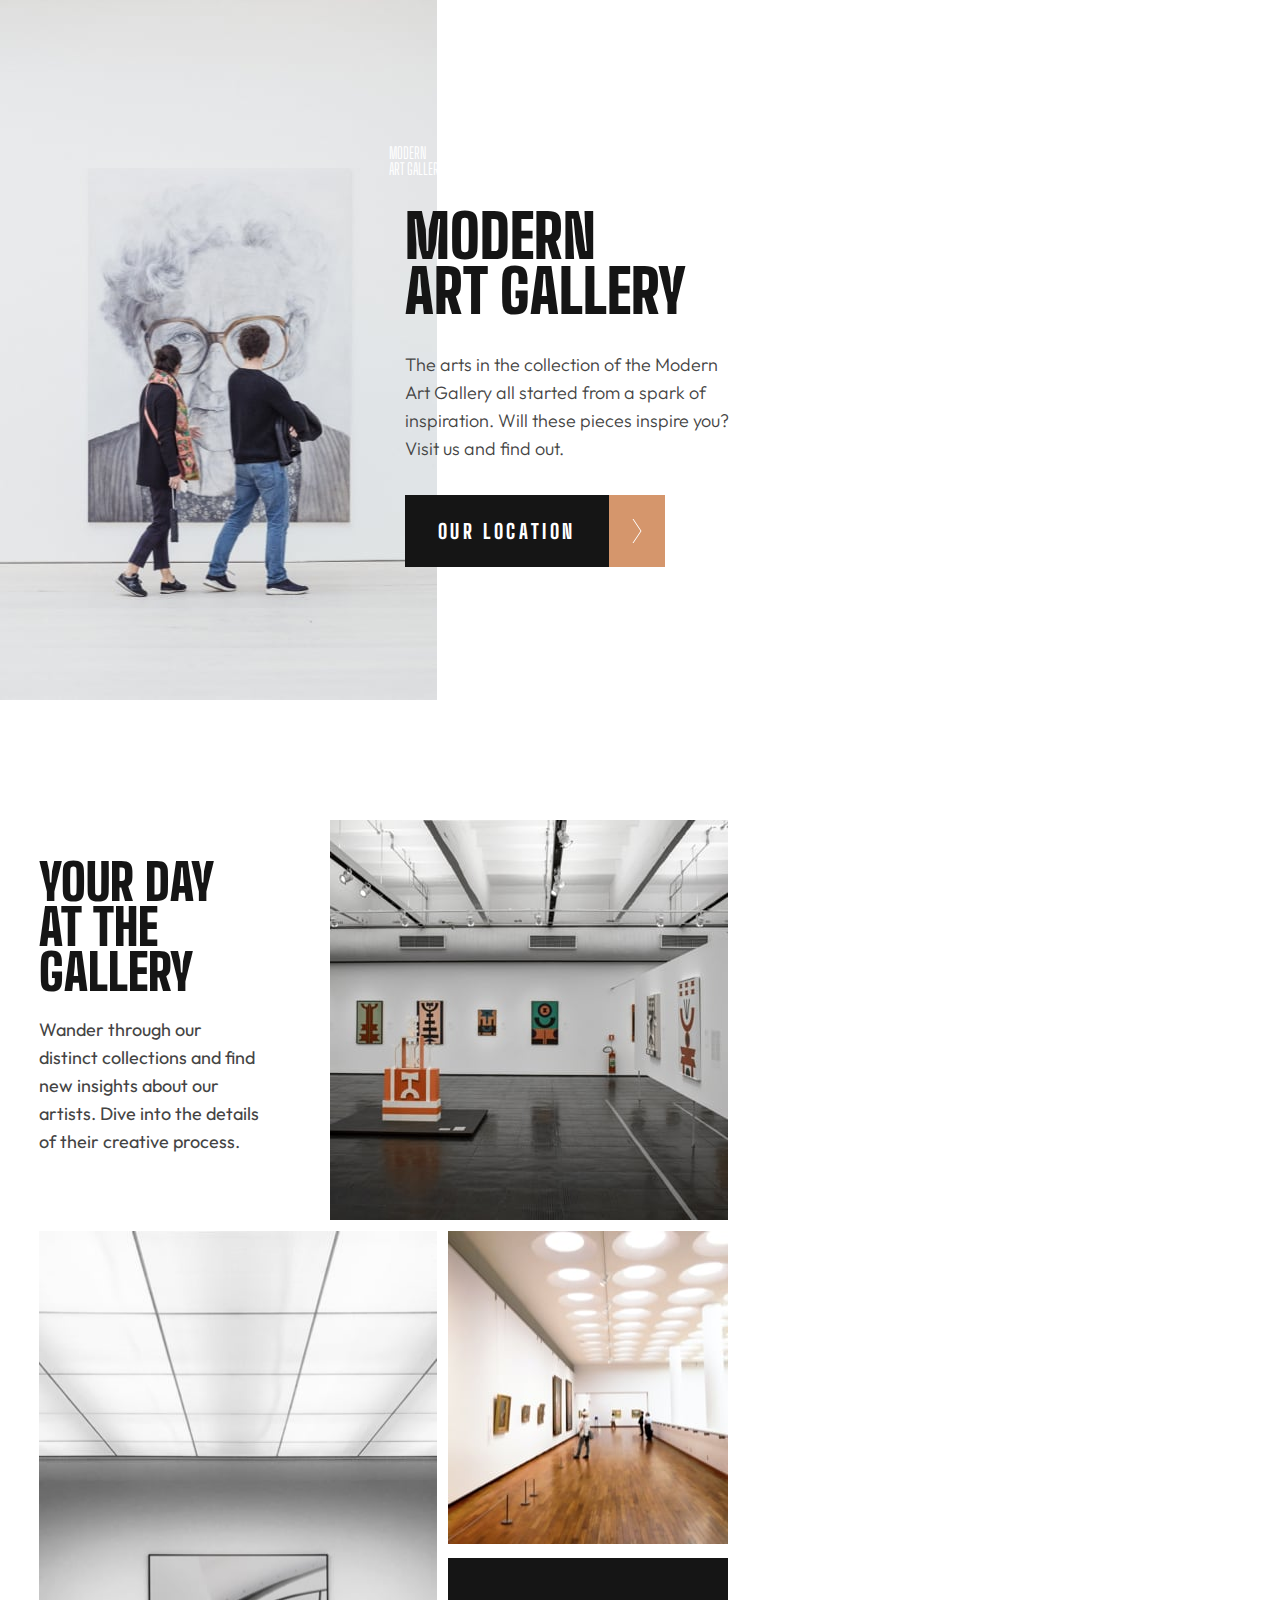
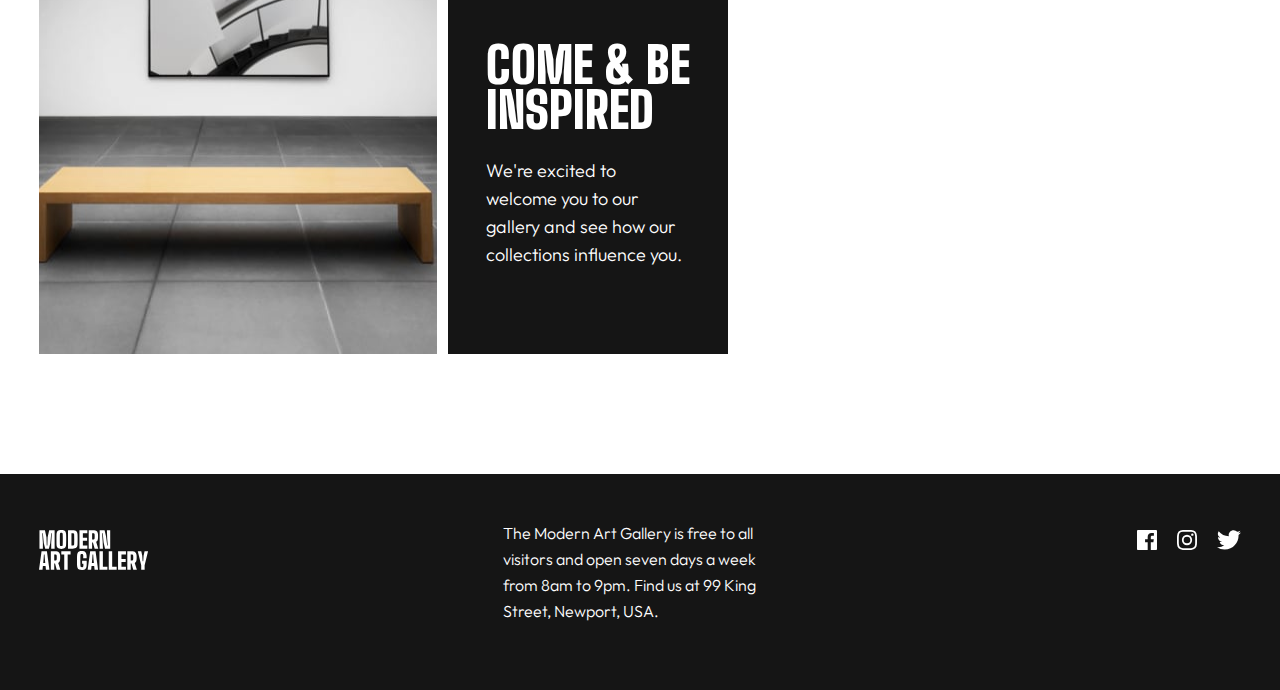
<file: index.html>
<!DOCTYPE html>
<html lang="en">
  <head>
    <meta charset="UTF-8" />
    <meta name="viewport" content="width=device-width, initial-scale=1.0" />
    <link rel="stylesheet" href="reset.css" />
    <link rel="stylesheet" href="style.css" />
    <link
      rel="icon"
      type="image/png"
      sizes="32x32"
      href="./assets/favicon-32x32.png"
    />
    <link rel="preconnect" href="https://fonts.googleapis.com" />
    <link rel="preconnect" href="https://fonts.gstatic.com" crossorigin />
    <link
      href="https://fonts.googleapis.com/css2?family=Big+Shoulders+Display:wght@800;900&family=Outfit:wght@300;400;600&family=Plus+Jakarta+Sans:wght@400;500;600;700;800&family=Red+Hat+Display:wght@500;700;900&display=swap"
      rel="stylesheet"
    />
    <link rel="preconnect" href="https://fonts.googleapis.com" />
    <link rel="preconnect" href="https://fonts.gstatic.com" crossorigin />
    <link
      href="https://fonts.googleapis.com/css2?family=Big+Shoulders+Display:wght@800;900&family=Outfit:wght@300&family=Plus+Jakarta+Sans:wght@400;500;600;700;800&family=Red+Hat+Display:wght@500;700;900&display=swap"
      rel="stylesheet"
    />
    <title>Frontend Mentor | Art gallery website</title>
  </head>









  <body>
    <!-- Start header --><!-- Start header --><!-- Start header -->
    <header>
      <img
        class="mobile_header_photo"
        src="./assets/mobile/image-hero.jpg"
        alt="header photo"
      />
      <img class="tablet_header_photo" src="./assets/tablet/image-hero.jpg" alt="">
      <div class="blacknwhite">
        <img class="desktop_header_photo" src="./assets/desktop/image-hero.jpg" alt="">
      </div>
      <div class="modern_art">
        <h1 class="modernart_logo">MODERN<br>ART GALLERY</h1>
        <div class="header_texts"> 
          <h1 class="text1">MODERN <br> ART GALLERY</h1>
          <div class="desktop_p_button">
            <p class="text2">
              The arts in the collection of the Modern Art Gallery all started from
              a spark of inspiration. Will these pieces inspire you? Visit us and
              find out.
            </p>        
            <a class="link" href="location.html">
              <button class="header_button">
                OUR LOCATION
              </button>
              <div class="arrow_div">
                <img src="./assets/icon-arrow-right.svg" alt="arrow-right" />
              </div>            
            </a>
          </div>        
        </div>
      </div>
    </header>
    <!-- End header --><!-- End header --><!-- End header -->












    <!-- Start main --><!-- Start main --><!-- Start main -->
    <main>
      <div class="main_container1">
        <img
          class="container1_img1"
          src="./assets/mobile/image-grid-1.jpg"
          alt="image-grid"
        />
        <div class="main_text1">
          <h1>YOUR DAY AT THE GALLERY</h1>
          <p>
            Wander through our distinct collections and find new insights about
            our artists. Dive into the details of their creative process.
          </p>
        </div>
        <img class="tablet_container1_img1" src="./assets/tablet/image-grid-1.jpg" alt="">
        <img class="desktop_container1_img1" src="./assets/desktop/image-grid-1.jpg" alt="">
      </div>





      <div class="main_container2">
        <img class="container2_img1" src="./assets/mobile/image-grid-2.jpg" alt="image_grid-2"/>
        <img class="tablet_container2_img1" src="./assets/tablet/image-grid-2.jpg" alt="">
        <img class="desktop_container2_img1" src="./assets/desktop/image-grid-2.jpg" alt="">
        <img class="container2_img2" src="./assets/mobile/image-grid-3.jpg" alt="image-grid-3"/>



        <div class="main_container3">
          <img class="tablet_container2_img2" src="./assets/tablet/image-grid-3.jpg" alt="">
          <img class="desktop_container2_img2" src="./assets/desktop/image-grid-3.jpg" alt="">
          <div class="main_text2">
            <h1>COME & BE INSPIRED</h1>
            <p>
              We're excited to welcome you to our gallery and see how our
              collections influence you.
            </p>
          </div>
        </div>
      </div>
    </main>
    <!-- End main --><!-- End main --><!-- End main -->










    <!-- Start footer --><!-- Start footer --><!-- Start footer -->
    <footer>
      
        <img
          class="footer_logo1"
          src="./assets/logo-light.svg"
          alt="logo-light"
        />
        <p class="footer_text">
          The Modern Art Gallery is free to all visitors and open seven days a
          week from 8am to 9pm. Find us at 99 King Street, Newport, USA.
        </p>
        <div class="footer_logos3">
          <img class="facebook" src="./assets/icon-facebook.svg" alt="facebook" />
          <img class="instagram" src="./assets/icon-instagram.svg" alt="instagram" />
          <img class="twitter" src="./assets/icon-twitter.svg" alt="twitter" />
        </div>
      
    </footer>
    <!-- End footer --><!-- End footer --><!-- End footer -->
  </body>
</html>
</file>
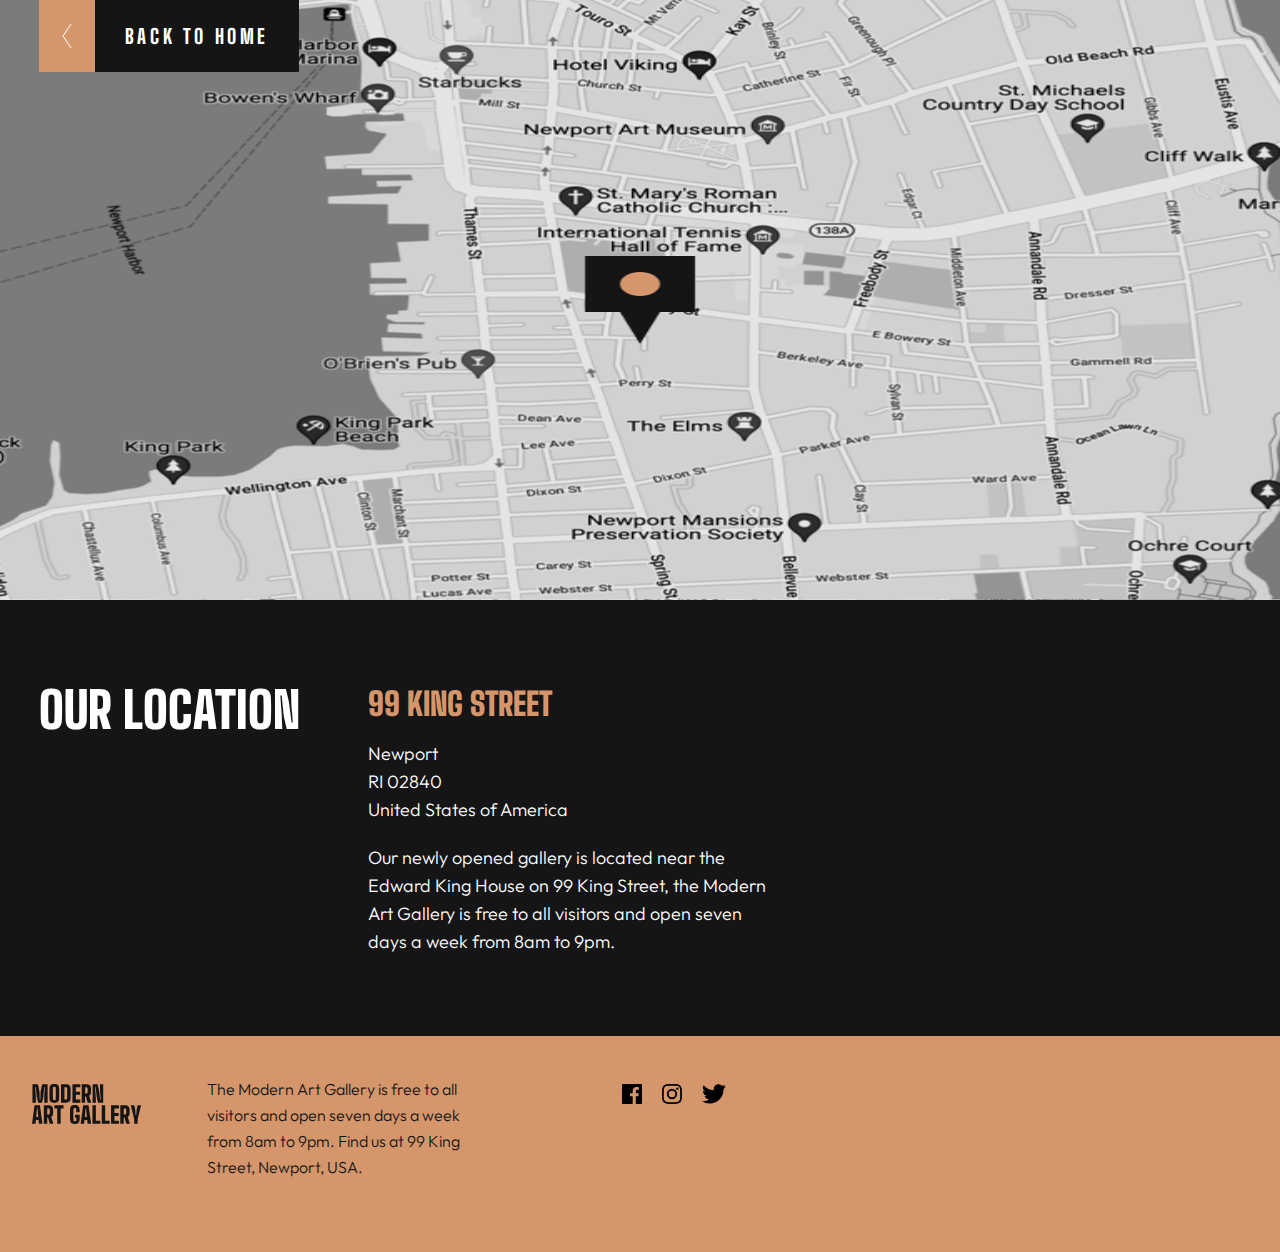
<file: location.html>
<!DOCTYPE html>
<html lang="en">
  <head>
    <meta charset="UTF-8" />
    <meta name="viewport" content="width=device-width, initial-scale=1.0" />
    <link rel="stylesheet" href="reset.css" />
    <link rel="stylesheet" href="style.css" />
    <link
      rel="icon"
      type="image/png"
      sizes="32x32"
      href="./assets/favicon-32x32.png"
    />
    <link rel="preconnect" href="https://fonts.googleapis.com" />
    <link rel="preconnect" href="https://fonts.gstatic.com" crossorigin />
    <link
      href="https://fonts.googleapis.com/css2?family=Big+Shoulders+Display:wght@800;900&family=Outfit:wght@300;400;600&family=Plus+Jakarta+Sans:wght@400;500;600;700;800&family=Red+Hat+Display:wght@500;700;900&display=swap"
      rel="stylesheet"
    />
    <link rel="preconnect" href="https://fonts.googleapis.com" />
    <link rel="preconnect" href="https://fonts.gstatic.com" crossorigin />
    <link
      href="https://fonts.googleapis.com/css2?family=Big+Shoulders+Display:wght@800;900&family=Outfit:wght@300&family=Plus+Jakarta+Sans:wght@400;500;600;700;800&family=Red+Hat+Display:wght@500;700;900&display=swap"
      rel="stylesheet"
    />
    <title>Frontend Mentor | Art gallery website</title>
  </head>







<!-- location start header --><!-- location start header -->
  <body>


    
    <div class="header2">
      <img class="map" src="./assets/mobile/image-map.png" alt="map-image" />
      <img class="tablet_map" src="./assets/tablet/image-map.png" alt="">
      <img class="desktop_map" src="./assets/desktop/image-map.png" alt="">
      <a class="link2" href="index.html">
        <div class="arrow_div">
          <img src="./assets/icon-arrow-left.svg" alt="arrow-left" />
        </div>

        <button class="header_button">BACK TO HOME</button>
      </a>
    </div>
<!-- location end header --><!-- location end header -->


<!-- location start main --><!-- location start main -->


    <div class="main2">
      <h1>OUR LOCATION</h1>
      <div class="main2_info">
        <div class="main2_address">
        <h2>99 KING STREET</h2>
        <div class="address">
          <p>Newport</p>
          <p>RI 02840</p>
          <p>United States of America</p>
        
        </div>
        </div>

        <p class="main2_long_text">
          Our newly opened gallery is located near the Edward King House on 99
          King Street, the Modern Art Gallery is free to all visitors and open
          seven days a week from 8am to 9pm.
        </p>
      </div>
    </div>
<!-- location end main --><!-- location end main -->




<!-- location start footer --><!-- location start footer -->
    <div class="footer2">
      
        <img
          class="footer_logo1"
          src="./assets/logo-dark.svg"
          alt="logo-light"
        />
        <p class="footer2_text">
          The Modern Art Gallery is free to all visitors and open seven days a
          week from 8am to 9pm. Find us at 99 King Street, Newport, USA.
        </p>
        <div class="footer2_logos3">
          <img class="facebook" src="./assets/icon-facebook.svg" alt="facebook" />
          <img class="instagram" src="./assets/icon-instagram.svg" alt="instagram" />
          <img class="twitter" src="./assets/icon-twitter.svg" alt="twitter" />
        </div>
      
    </div>
  </body>
</html>
</file>
<file: style.css>
/* mobile-size */
/* mobile-size */
/* mobile-size */
/* mobile-size */ /* mobile-size */
/* mobile-size */ /* mobile-size */
/* mobile-size */ /* mobile-size */ /* mobile-size */
/* mobile-size */ /* mobile-size */ /* mobile-size */
/* mobile-size */ /* mobile-size */ /* mobile-size */ /* mobile-size */
/* mobile-size */ /* mobile-size */ /* mobile-size */ /* mobile-size */
* {
  box-sizing: border-box;
  padding: 0;
  margin: 0;
}

body {
  color: #f2f2f2;
}

/* stert-header */ /* stert-header */
/* stert-header */ /* stert-header */
/* stert-header */ /* stert-header */

header {
  padding-bottom: 200px;
}

.mobile_header_photo {
  width: 100%;
}
.tablet_header_photo {
  display: none;
}

.desktop_header_photo {
  display: none;
}

.desktop_container1_img1 {
  display: none;
}

.desktop_container2_img1 {
  display: none;
}

.desktop_map {
  display: none;
}

.desktop_container2_img2 {
  display: none;
}

.tablet_container1_img1 {
  display: none;
}

.tablet_container2_img1 {
  display: none;
}

.tablet_container2_img2 {
  display: none;
}

.header_texts {
  padding-left: 16px;
  padding-right: 16px;
}
.header_texts h1 {
  font-size: 60px;
  font-weight: 900;
  line-height: 55px;
  color: rgba(21, 21, 21, 1);
  margin-top: 32px;
  margin-bottom: 32px;
}

h1 {
  font-family: "Big Shoulders Display";
}

h2 {
  font-family: "Big Shoulders Display";
}

p {
  font-family: "Outfit";
}

.modernart_logo {
  color: white;
}

.header_texts p {
  font-size: 18px;
  color: #444444;
  font-weight: 300;
  line-height: 28px;
  margin-bottom: 32px;
}

.header_button {
  background-color: #151515;
  height: 72px;
  width: 204px;
  border: none;
  color: #ffffff;
  font-size: 20px;
  font-weight: 800;
  line-height: 24px;
  letter-spacing: 3.6px;
  font-family: "Big Shoulders Display";
}

.arrow_div {
  width: 56px;
  height: 72px;
  background-color: #d5966c;
  justify-content: center;
  align-items: center;
  display: flex;
}

.link {
  display: flex;
}

a {
  text-decoration: none;
}

/* End-header */ /* End-header */
/* End-header */ /* End-header */

/* main */ /* main */
/* main */ /* main */
main {

  display: flex;
  flex-direction: column;
  padding-left: 16px;
  padding-right: 16px;
}

.container1_img1 {
  padding-bottom: 25px;
}

.main_text1 h1 {
  font-weight: 900;
  font-size: 50px;
  color: #151515;
  line-height: 45px;
  width: 220px;
  margin-bottom: 21px;
}

.main_text1 p {
  font-size: 300;
  font-size: 18px;
  line-height: 28px;
  color: #444444;
  padding-bottom: 32px;
}

.container2_img1 {
  padding-bottom: 16px;
}

.container2_img2 {
  padding-bottom: 16px;
}

.main_text2 {
  background-color: #151515;
  height: 293px;
  display: flex;
  justify-content: center;
  flex-direction: column;
  padding-left: 24px;
  margin-bottom: 120px;
}

.main_text2 h1 {
  color: #ffffff;
  font-size: 50px;
  font-weight: 900;
  line-height: 45px;
  margin-bottom: 24px;
}

.main_text2 p {
  color: #ffffff;
  font-size: 18px;
  font-weight: 300;
  line-height: 28px;
}

/* End-main */ /* End-main */
/* End-main */ /* End-main */

/* Start footer */ /* Start footer */
/* Start footer */ /* Start footer */

footer {
  width: 100%;
  background-color: #151515;
  height: 336px;
  display: flex;
  flex-direction: column;
  padding-left: 32px;
  padding-top: 48px;
  padding-right: 32px;
}

.footer_logo1 {
  width: 110px;
}

.footer_text {
  color: #ffffff;
  font-weight: 300;
  font-size: 16px;
  line-height: 26px;
  margin-top: 38px;
  margin-bottom: 28px;
}

.footer_logos3 {
  display: flex;
  flex-direction: row;
  column-gap: 20px;
}

/* End footer */ /* End footer */
/* End footer */ /* End footer */

/* location page */ /* location page */ /* location page */ /* location page */
/* location page */ /* location page */ /* location page */ /* location page */
/* location page */ /* location page */ /* location page */ /* location page */

.header2 {
  height: 574px;
  display: flex;
  width: 100%;
}
.map {
  width: 100%;
}

.tablet_map {
  display: none;
}

a {
  position: absolute;
}

.main2 {
  background-color: #151515;
  height: 493px;
  padding-left: 16px;
  padding-right: 16px;
  padding-top: 48px;
  width: 100%;
}

.link2 {
  display: flex;
}

.main2 h1 {
  color: #ffffff;
  font-weight: 900;
  font-size: 50px;
  line-height: 45px;
  margin-bottom: 48px;
}

.main2 h2 {
  font-size: 32px;
  font-weight: 900;
  color: #d5966c;
  margin-top: 48px;
  margin-bottom: 20px;
}

.main2 p {
  color: #ffffff;
  font-size: 18px;
  font-weight: 300;
  line-height: 28px;
}
.address {
  margin-bottom: 20px;
}

.footer2 {
  background-color: #d5966c;
  width: 100%;
  display: flex;
  height: 336px;
  padding-left: 32px;
  padding-top: 48px;
  padding-right: 32px;
  flex-direction: column;
}

.footer_logo1 {
  width: 110px;
  height: 40px;
  margin-bottom: 38px;
}

.footer2_text {
  color: #151515;
  font-weight: 300;
  font-size: 16px;
  line-height: 26px;
  margin-bottom: 38px;
}
.footer2_logos3 {
  color: #151515;
  display: flex;
  flex-direction: row;
  column-gap: 20px;
  filter: invert(1);
}

/* end of location page */ /* end of location page */ /* end of location page */
/* end of location page */ /* end of location page */ /* end of location page */
/* end of location page */ /* end of location page */ /* end of location page */

/* Tablet-Size */
/* Tablet-Size */
/* Tablet-Size */
/* Tablet-Size */
/* Tablet-Size */ /* Tablet-Size */
/* Tablet-Size */ /* Tablet-Size */
/* Tablet-Size */ /* Tablet-Size */ /* Tablet-Size */
/* Tablet-Size */ /* Tablet-Size */ /* Tablet-Size */
/* Tablet-Size */ /* Tablet-Size */ /* Tablet-Size */ /* Tablet-Size */
/* Tablet-Size */ /* Tablet-Size */ /* Tablet-Size */ /* Tablet-Size */ /* Tablet-Size */

@media (min-width: 768px) {
  /* Tablet stert-header */ /* Tablet stert-header */ /* Tablet stert-header */
  /* Tablet stert-header */ /* Tablet stert-header */ /* Tablet stert-header */
  /* Tablet stert-header */ /* Tablet stert-header */ /* Tablet stert-header */

  header {
    display: flex;
    position: relative;
    flex-direction: row;
    padding-bottom: 120px;
  }

  .mobile_header_photo {
    display: none;
  }

  .tablet_header_photo {
    display: inline;
  }

  .link {
    margin-left: 0px;
  }

  .modern_art {
    position: absolute;
    margin-top: 145px;
    margin-left: 389px;
  }

  .text2 {
    width: 339px;
  }
  /* Tablet End-header */ /* Tablet End-header */ /* Tablet End-header */ /* Tablet End-header */
  /* Tablet End-header */ /* Tablet End-header */ /* Tablet End-header */ /* Tablet End-header */
  /* Tablet End-header */ /* Tablet End-header */ /* Tablet End-header */ /* Tablet End-header */

  /* Tablet main */ /* Tablet main */ /* Tablet main */ /* Tablet main */
  /* Tablet main */ /* Tablet main */ /* Tablet main */ /* Tablet main */
  /* Tablet main */ /* Tablet main */ /* Tablet main */ /* Tablet main */

  main {
    padding-left: 39px;
    padding-right: 39px;
    margin-bottom: 120px;
  }

  .link {
    position: absolute;
  }

  .container1_img1 {
    display: none;
  }

  .tablet_container1_img1 {
    display: inline;
  }

  .main_container1 {
    display: flex;
    justify-content: space-between;
    margin-bottom: 11px;

    max-width: 689px;
  }
  .main_text1 {
    width: 223px;
    margin-top: 40px;
  }

  .main_text2 {
    line-height: 28px;
    font-size: 18px;
  }

  .container2_img1 {
    display: none;
  }

  .tablet_container2_img1 {
    display: inline;
  }

  .container2_img2 {
    display: none;
  }

  .tablet_container2_img2 {
    display: inline;
  }

  .main_container2 {
    display: flex;
  }

  .main_text2 {
    width: 280px;
    height: 396px;
    padding: 38px;
    margin-top: 11px;
    margin-bottom: 0px;
  }

  .main_container3 {
    margin-left: 11px;
  }

  /* Tablet End-main */ /* Tablet End-main */ /* Tablet End-main */ /* Tablet End-main */
  /* Tablet End-main */ /* Tablet End-main */ /* Tablet End-main */ /* Tablet End-main */
  /* Tablet End-main */ /* Tablet End-main */ /* Tablet End-main */ /* Tablet End-main */

  /* Tablet Start footer */ /* Tablet Start footer */ /* Tablet Start footer */
  /* Tablet Start footer */ /* Tablet Start footer */ /* Tablet Start footer */
  /* Tablet Start footer */ /* Tablet Start footer */ /* Tablet Start footer */
  footer {
    height: 216px;
    flex-direction: row;
    padding-left: 39px;
    padding-bottom: 56px;
    padding-top: 56px;
    padding-right: 39px;
    justify-content: space-between;
  }

  .footer_text {
    width: 281px;
    margin-top: -10px;
  }

  .footer_logos3 {
    height: 20px;
  }
  /* Tablet End footer */ /* Tablet End footer */ /* Tablet End footer */
  /* Tablet End footer */ /* Tablet End footer */ /* Tablet End footer */

  /* Tablet location page */ /* Tablet location page */ /* Tablet location page */
  /* Tablet location page */ /* Tablet location page */ /* Tablet location page */
  /* Tablet location page */ /* Tablet location page */ /* Tablet location page */

  /* Tablet header */ /* Tablet header */
  /* Tablet header */ /* Tablet header */
  .map {
    display: none;
  }

  .tablet_map {
    display: inline;
    width: 100%;
  }
  .header2 {
    height: 600px;
  }

  .link2 {
    display: flex;
    margin-left: 39px;
  }

  /* margin-left: 39px; */

  /* Tablet end header */ /* Tablet end header */
  /* Tablet end header */ /* Tablet end header */

  /* Tablet main */ /* Tablet main */
  /* Tablet main */ /* Tablet main */

  .main2 {
    height: 436px;
    padding-left: 39px;
    padding-right: 40px;
    padding-top: 88px;
    display: flex;
    gap: 68px;
  }

  .main2_long_text {
    width: 398px;
  }

  .main2_address h2 {
    margin-top: 0px;
  }

  /* tablet start location footer */ /* tablet start location footer */
  /* tablet start location footer */ /* tablet start location footer */

  .footer2 {
    height: 216px;
    display: flex;
    flex-direction: row;
  }

  .footer2_div {
    display: flex;
    flex-direction: row;
  }
  .footer2_text {
    width: 282px;
    margin-left: 65px;
    margin-top: -8px;
  }

  .footer2_logos3 {
    height: 20px;
    margin-left: 133px;
  }
}
/* Tablet end location footer */ /* Tablet end location footer */
/* Tablet end location footer */ /* Tablet end location footer */
/* Tablet end location footer */ /* Tablet end location footer */

/* desktop size */
/* desktop size */
/* desktop size */ /* desktop size */
/* desktop size */ /* desktop size */
/* desktop size */ /* desktop size */
/* desktop size */ /* desktop size */ /* desktop size */
/* desktop size */ /* desktop size */ /* desktop size */
/* desktop size */ /* desktop size */ /* desktop size */
/* desktop size */ /* desktop size */ /* desktop size */

@media (min-width: 1440px) {
  /* desktop start header */ /* desktop start header */
  /* desktop start header */ /* desktop start header */
  header {
    padding-right: 163px;
    margin-bottom: 180px;
  }

  .tablet_header_photo {
    display: none;
  }

  .desktop_header_photo {
    display: inline;
  }

  .blacknwhite {
    display: flex;
    width: 990px;
    justify-content: right;
    background-color: black;
  }

  .header_texts h1 {
    display: none;
  }

  .modernart_logo {
    width: 514px;
    font-weight: 900;
    font-size: 96px;
    margin-left: -225px;
    margin-left: -223px;
    background-image: linear-gradient(
      270deg,
      black 45%,
      rgb(255, 255, 255) 101px
    );
    -webkit-background-clip: text;
    background-clip: text;
    color: transparent;
  }

  .desktop_p_button {
    position: absolute;
    margin-left: 530px;
    margin-top: -150px;
  }

  .desktop_p_button p {
    font-size: 22px;
    width: 350px;
    margin-bottom: 64px;
    line-height: 32px;
  }

  /* desktop end header */ /* desktop end header */
  /* desktop end header */ /* desktop end header */

  /* desktop start main */ /* desktop start main */ /* desktop start main */
  /* desktop start main */ /* desktop start main */ /* desktop start main */

  main {
    padding-right: 164px;
    padding-left: 165px;
  }

  .tablet_container1_img1 {
    display: none;
  }

  .tablet_container2_img1 {
    display: none;
  }

  .desktop_container1_img1 {
    display: inline;
    margin-right: -10px;
  }

  .desktop_container2_img1 {
    display: inline;
  }

  .tablet_container2_img2 {
    display: none;
  }

  .desktop_container2_img2 {
    display: inline;
  }

  .main_text1 h1 {
    width: 350px;
  }

  .main_text1 p {
    width: 350px;
    font-size: 22px;
    line-height: 32px;
    height: 128px;
    margin-top: 32px;
  }

  .link {
    margin-left: -5px;
  }

  .main_container1 {
    max-width: 1110px;
  }

  .main2_long_text {
    width: 540px;
    line-height: 32px;
    font-size: 22px;
  }

  .main_text2 {
    width: 445px;
    padding-left: 47px;
    padding-right: 47px;
    margin-top: 30px;
  }

  .main_text2 h1 {
    font-size: 60px;
    line-height: 60px;
  }

  .main_text2 p {
    width: 350px;
    font-size: 22px;
    margin-top: 32px;
  }

  .main_container2 {
    gap: 30px;
    margin-top: 30px;
    margin-bottom: 80px;
  }

  /*desktop end main */ /*desktop end main */ /*desktop end main */
  /*desktop end main */ /*desktop end main */ /*desktop end main */
  /*desktop end main */ /*desktop end main */ /*desktop end main */

  /* desktop start footer */ /* desktop start footer */ /* desktop start footer */
  /* desktop start footer */ /* desktop start footer */ /* desktop start footer */
  /* desktop start footer */ /* desktop start footer */ /* desktop start footer */

  footer {
    padding-right: 165px;
    height: 244px;
    padding-top: 80px;
  }

  .footer_logo1 {
    height: 58px;
    width: 159px;
  }

  .footer_text {
    width: 430px;
    line-height: 28px;
  }

  /* desktop end footer */ /* desktop end footer */ /* desktop end footer */
  /* desktop end footer */ /* desktop end footer */ /* desktop end footer */
  /* desktop end footer */ /* desktop end footer */ /* desktop end footer */

  /* desktop location page */ /* desktop location page */
  /* desktop location page */ /* desktop location page */
  /* desktop location page */ /* desktop location page */
  /* desktop location page */ /* desktop location page */
  /* desktop location page */ /* desktop location page */

  /* location header */
  /* location header */
  /* location header */
  /* location header */

  .tablet_map {
    display: none;
  }

  .desktop_map {
    display: inline;
    width: 100%;
  }

  .link2 {
    display: flex;
    margin-left: 156px;
  }

  /* location end header */ /* location end header */
  /* location end header */ /* location end header */
  /* location end header */ /* location end header */

  /* location start main */ /* location start main */
  /* location start main */ /* location start main */
  /* location start main */ /* location start main */
  .main2 {
    height: 548px;
    padding-left: 165px;
    padding-top: 104px;
  }

  .main2 h1 {
    font-size: 70px;
    line-height: 70px;
    width: 350px;
  }

  .main2_address h2 {
    font-size: 36px;
    line-height: 36px;
  }

  .main2_address p {
    font-size: 22px;
  }

  .address p {
    font-size: 22px;
    line-height: 32px;
  }

  .main2_info {
    margin-left: 220px;
  }

  /* location end main */ /* location end main */
  /* location end main */ /* location end main */
  /* location end main */ /* location end main */

  /* location start footer */ /* location start footer */
  /* location start footer */ /* location start footer */
  /* location start footer */ /* location start footer */

  footer {
    height: 244px;
    /* padding-left: 165px; */
  }

  .footer2_text {
    width: 430px;
    margin-left: 140px;
    font-size: 18px;
    margin-top: 5px;
    margin-right: 100px;
  }

  .footer_logo1 {
    margin-left: 165px;
  }

  .footer_logos3 {
    margin-left: 80px;
  }


.instagram:hover {
    cursor: pointer;
}

.facebook:hover {
    cursor: pointer;
}

.twitter:hover {
    cursor: pointer;
}

a:hover {
    cursor: pointer;
}

button:hover {
    cursor: pointer;
}









}
</file>
